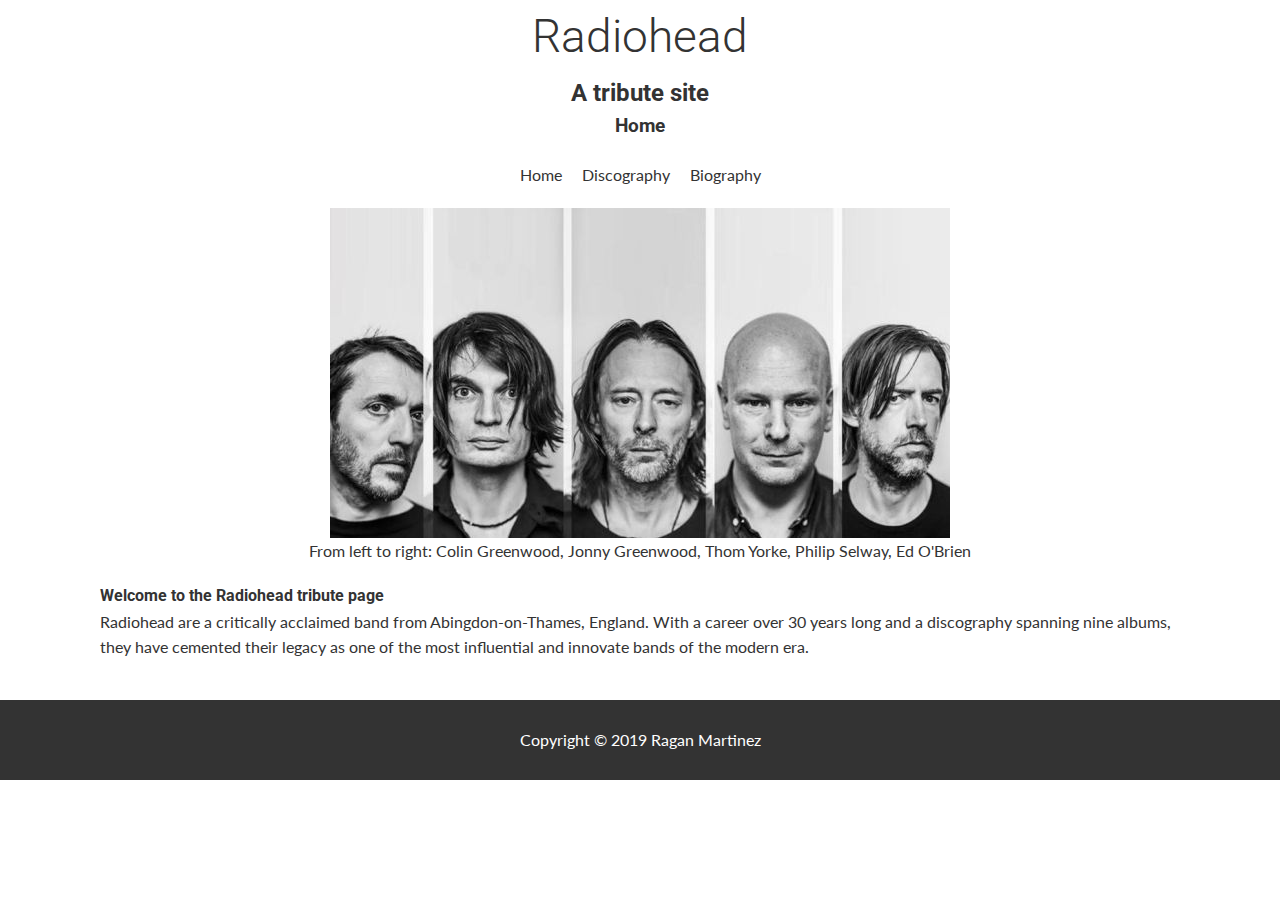
<file: index.html>
<!-- * Create a website about your favourite band using HTML (no css yet)
* Elements that should be included:
    * A homepage, featuring photo of the band and a brief description
     (How they started, genre, controversy etc)
    * A discography page, showing their latest 3 studio albums
    (in order of release, with an album cover and track listing)
    * A bio page showing an unordered list of band members, with a photo, name, instrument for each
    * A navbar with links to the 3 pages
    * A Heading on each page, telling the user which page they are on.
    * Hompage should have title of the band, with a sub-heading saying 'Tribute Site' or something similar
    * A footer with your copyright (make sure to use the symbol)
    * Your page should validate in this at this link: https://validator.w3.org/#validate_by_uri
    * Keep your code readabable and maintanable for your future self and future contributors. -->

<!DOCTYPE html>
<html lang="en">
  <head>
    <meta charset="UTF-8" />
    <meta name="viewport" content="width=device-width, initial-scale=1.0" />
    <meta http-equiv="X-UA-Compatible" content="ie=edge" />
    <title>Afternoon Challenge</title>
    <link rel="stylesheet" href="./styles.css" />
    <link href="https://fonts.googleapis.com/css?family=Lato:300,400|Roboto:300,400,700&display=swap" rel="stylesheet">

  </head>
  <body>
    <div class="container">
      <header>
        <h1>Radiohead</h1>
        <h2>A tribute site</h2>
        <h3>Home</h3>
      </header>
      <nav>
        <ul>
          <li>
            <a href="./index.html">Home</a>
          </li>
          <li>
            <a href="./discography.html">Discography</a>
          </li>
          <li>
            <a href="./bio.html">Biography</a>
          </li>
        </ul>
      </nav>
      <main>
        <figure class="hero">
          <img class="hero-image" src="./img/radiohead.jpg" alt="Radiohead" />
          <figcaption>
            From left to right: Colin Greenwood, Jonny Greenwood, Thom Yorke,
            Philip Selway, Ed O'Brien
          </figcaption>
        </figure>
        <section>
          <h4>Welcome to the Radiohead tribute page</h4>
          <p>
            Radiohead are a critically acclaimed band from Abingdon-on-Thames,
            England. With a career over 30 years long and a discography spanning
            nine albums, they have cemented their legacy as one of the most
            influential and innovate bands of the modern era.
          </p>
        </section>
      </main>
    </div>
    <footer>
      <div class="container">
        <p>Copyright &copy; 2019 Ragan Martinez</p>
      </div>
    </footer>
  </body>
</html>
</file>
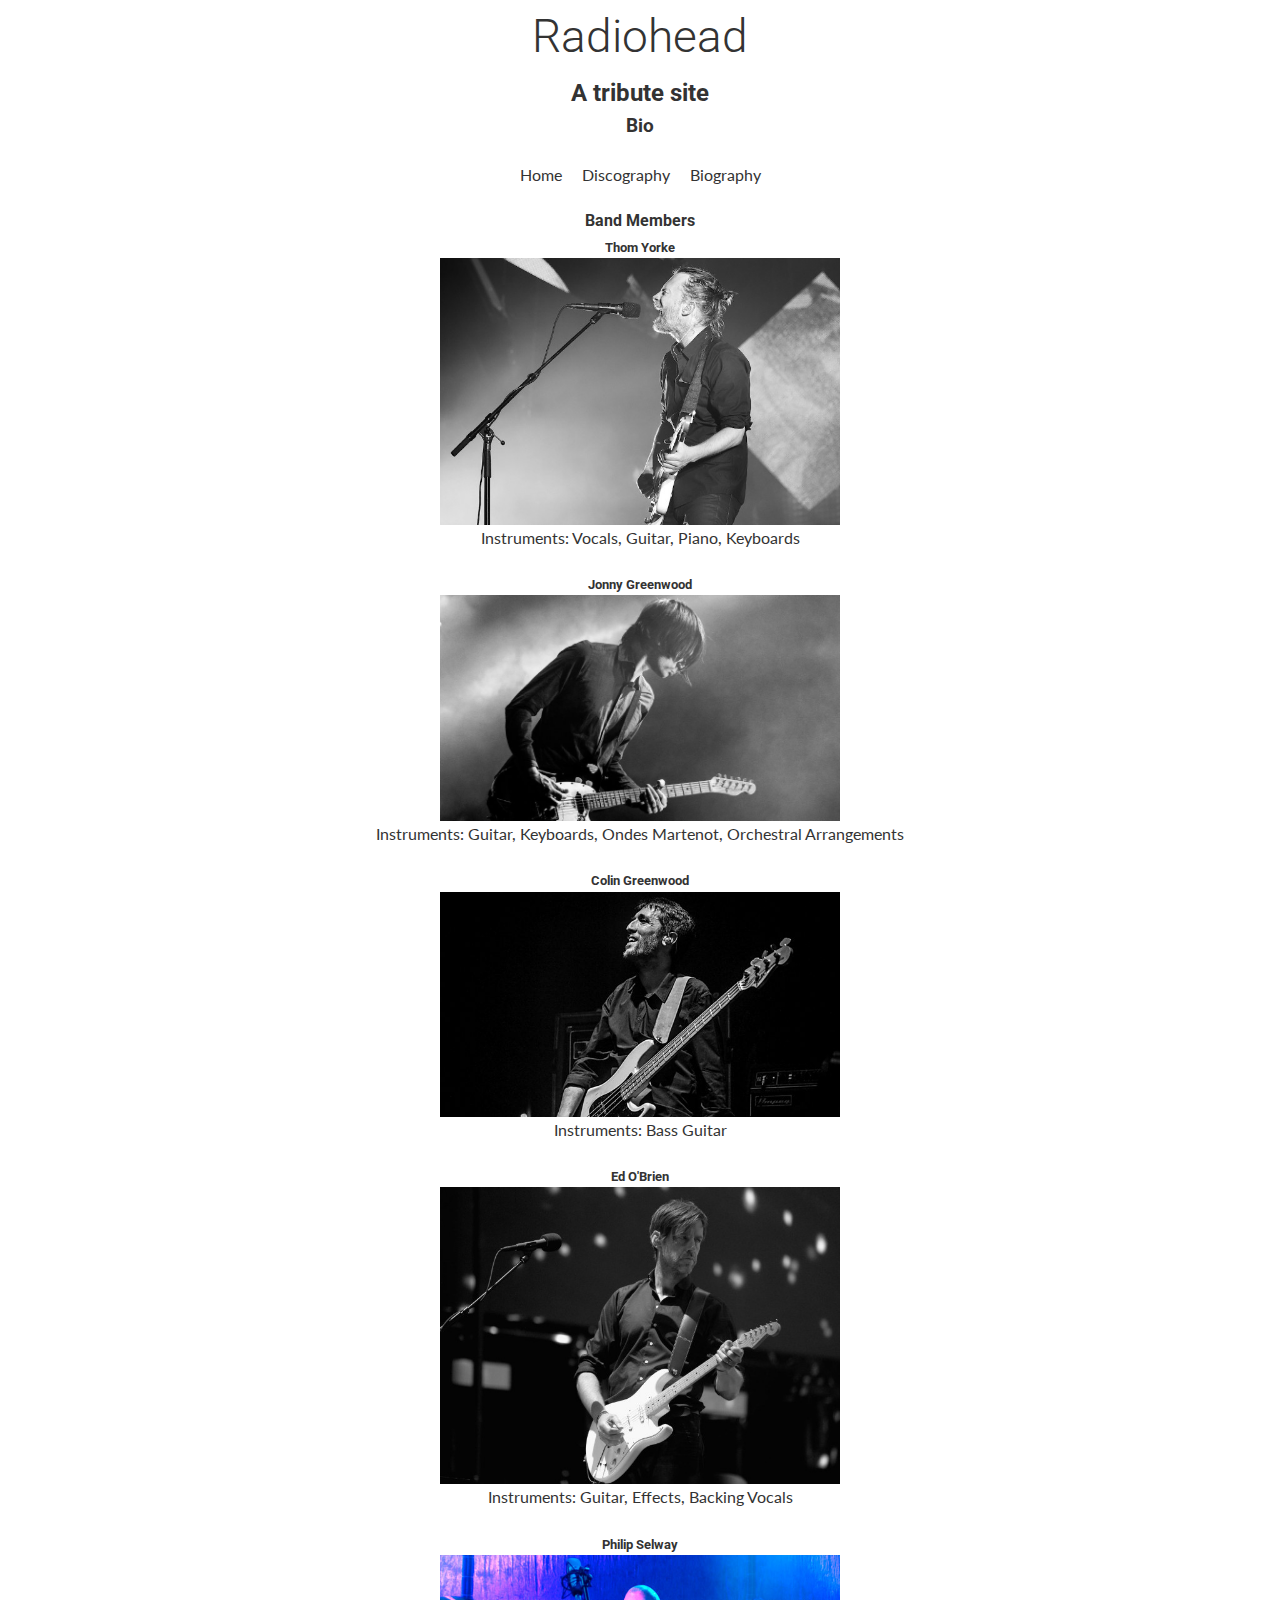
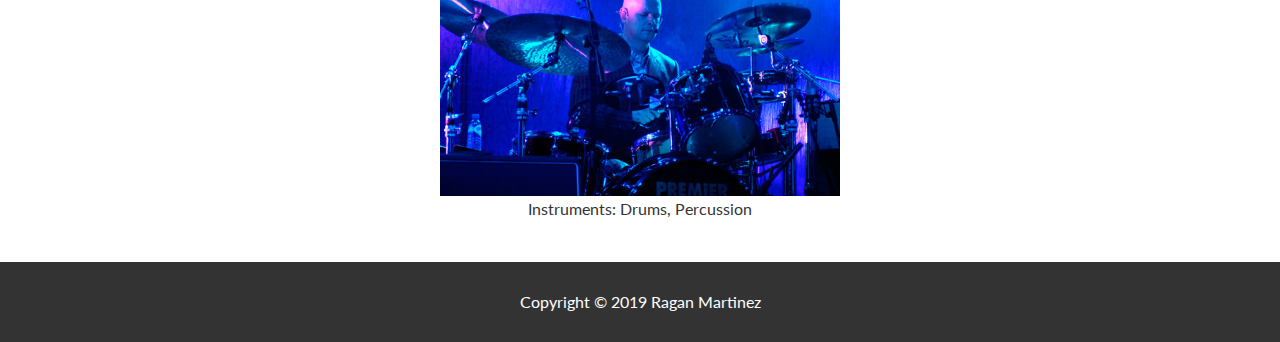
<file: bio.html>
<!DOCTYPE html>
<html lang="en">
  <head>
    <meta charset="UTF-8" />
    <meta name="viewport" content="width=device-width, initial-scale=1.0" />
    <meta http-equiv="X-UA-Compatible" content="ie=edge" />
    <title>Bio</title>
    <link rel="stylesheet" href="./styles.css" />
    <link
      href="https://fonts.googleapis.com/css?family=Lato:300,400|Roboto:300,400,700&display=swap"
      rel="stylesheet"
    />
  </head>
  <body>
    <header>
      <h1>Radiohead</h1>
      <h2>A tribute site</h2>
      <h3>Bio</h3>
    </header>
    <nav>
      <ul>
        <li>
          <a href="./index.html">Home</a>
        </li>
        <li>
          <a href="./discography.html">Discography</a>
        </li>
        <li>
          <a href="./bio.html">Biography</a>
        </li>
      </ul>
    </nav>
    <main class="bio">
      <h4>Band Members</h4>
      <ul>
        <li>
          <h5>Thom Yorke</h5>
          <figure>
            <img src="./img/thom.jpg" alt="Thom Yorke" />
            <figcaption>
              Instruments: Vocals, Guitar, Piano, Keyboards
            </figcaption>
          </figure>
        </li>
        <li>
          <h5>Jonny Greenwood</h5>
          <figure>
            <img src="./img/jonny.jpeg" alt="Jonny Greenwood" />
            <figcaption>
              Instruments: Guitar, Keyboards, Ondes Martenot, Orchestral
              Arrangements
            </figcaption>
          </figure>
        </li>
        <li>
          <h5>Colin Greenwood</h5>
          <figure>
            <img src="./img/colin.jpg" alt="Colin Greenwood" />
            <figcaption>Instruments: Bass Guitar</figcaption>
          </figure>
        </li>
        <li>
          <h5>Ed O'Brien</h5>
          <figure>
            <img src="./img/ed.jpg" alt="Ed O'Brien" />
            <figcaption>
              Instruments: Guitar, Effects, Backing Vocals
            </figcaption>
          </figure>
        </li>
        <li>
          <h5>Philip Selway</h5>
          <figure>
            <img src="./img/philip.jpg" alt="Philip Selway" />
            <figcaption>Instruments: Drums, Percussion</figcaption>
          </figure>
        </li>
      </ul>
    </main>
    <footer>
      <p>Copyright &copy; 2019 Ragan Martinez</p>
    </footer>
  </body>
</html>
</file>
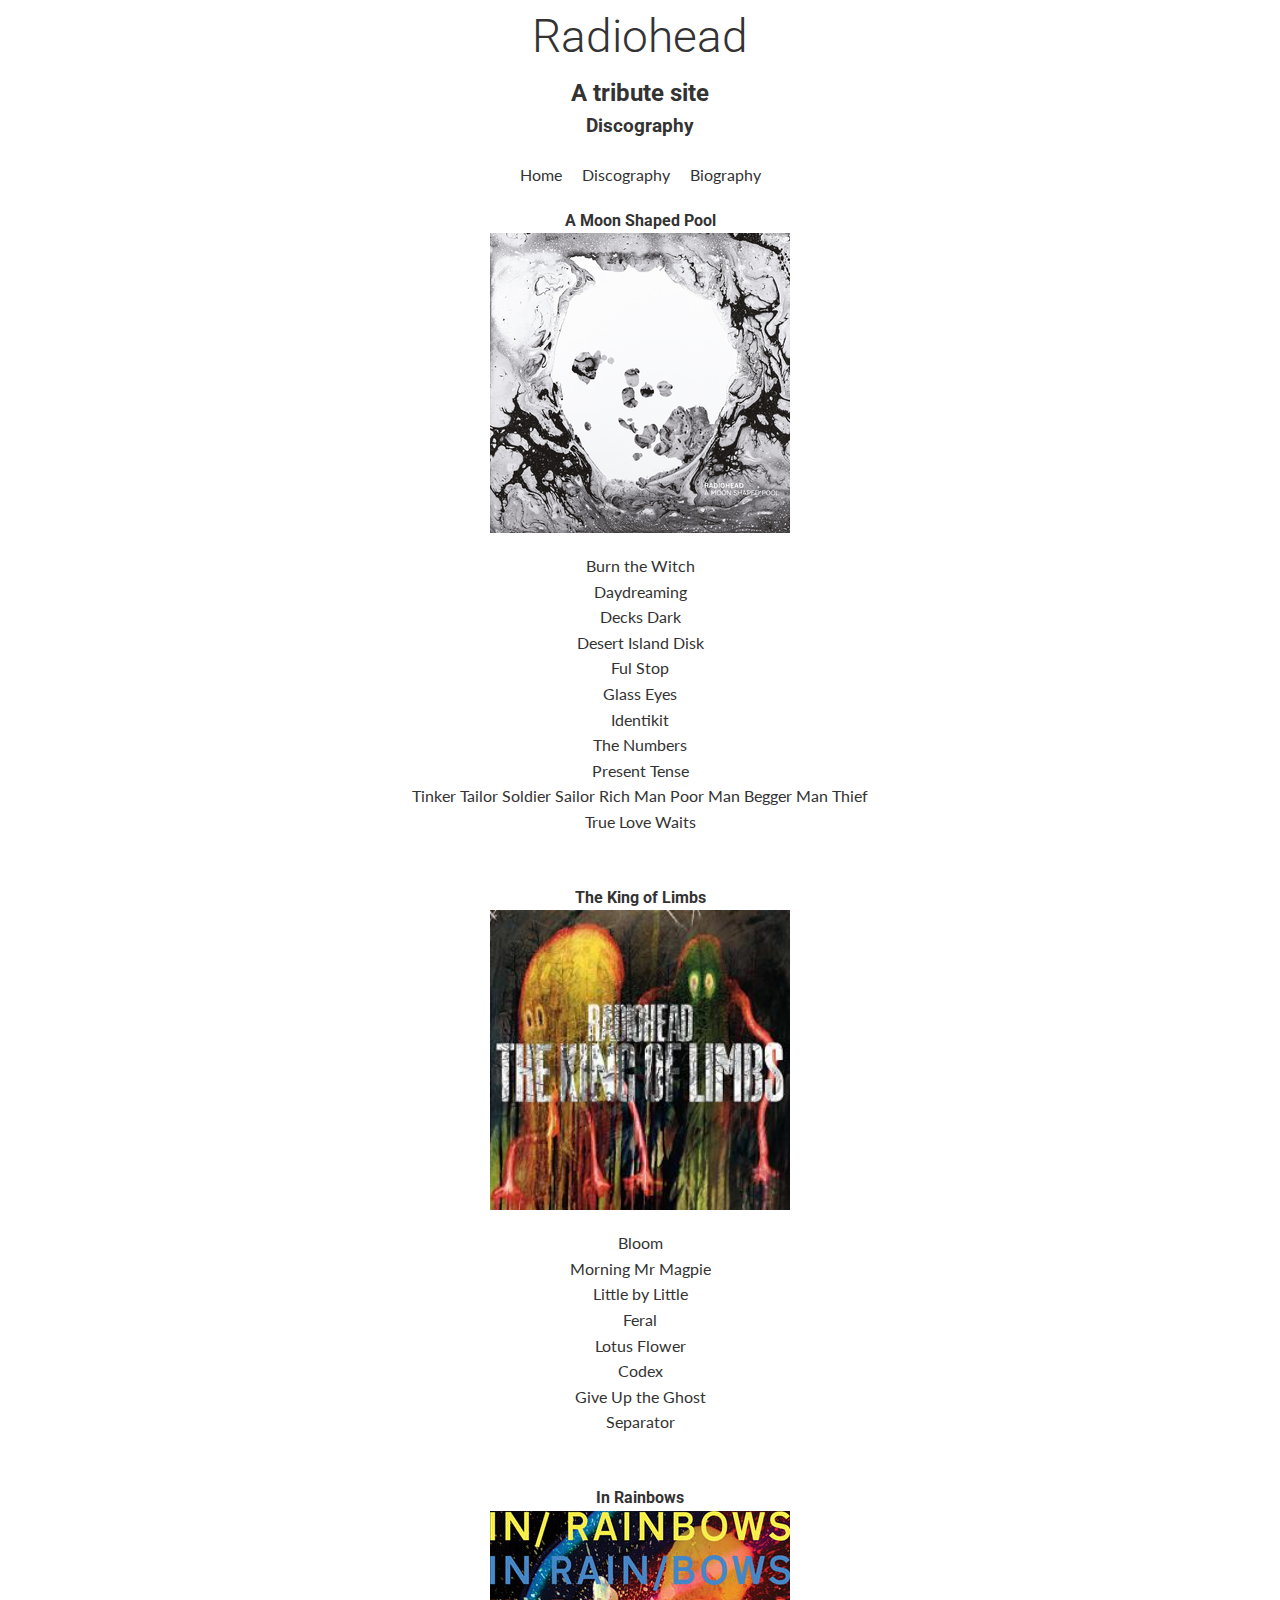
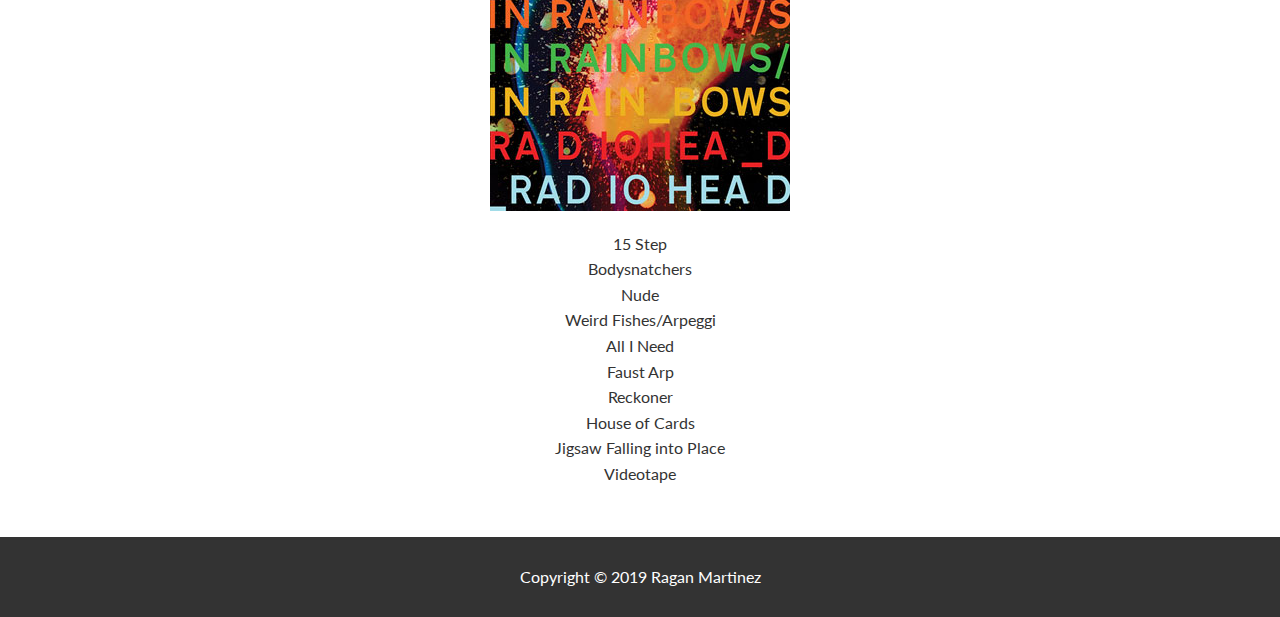
<file: discography.html>
<!DOCTYPE html>
<html lang="en">
  <head>
    <meta charset="UTF-8" />
    <meta name="viewport" content="width=device-width, initial-scale=1.0" />
    <meta http-equiv="X-UA-Compatible" content="ie=edge" />
    <title>Discography</title>
    <link rel="stylesheet" href="./styles.css" />
    <link
      href="https://fonts.googleapis.com/css?family=Lato:300,400|Roboto:300,400,700&display=swap"
      rel="stylesheet"
    />
  </head>
  <body>
    <div class="container">
      <header>
        <h1>Radiohead</h1>
        <h2>A tribute site</h2>
        <h3>Discography</h3>
      </header>
      <nav>
        <ul>
          <li>
            <a href="./index.html">Home</a>
          </li>
          <li>
            <a href="./discography.html">Discography</a>
          </li>
          <li>
            <a href="./bio.html">Biography</a>
          </li>
        </ul>
      </nav>
      <main class="discography">
        <section class="albumInfo">
          <h4>A Moon Shaped Pool</h4>
          <figure>
            <img
              class="albumArt"
              src="./img/a-moon-shaped-pool.jpg"
              alt="A Moon Shaped Pool"
            />
          </figure>
          <ol>
            <li>Burn the Witch</li>
            <li>Daydreaming</li>
            <li>Decks Dark</li>
            <li>Desert Island Disk</li>
            <li>Ful Stop</li>
            <li>Glass Eyes</li>
            <li>Identikit</li>
            <li>The Numbers</li>
            <li>Present Tense</li>
            <li>
              Tinker Tailor Soldier Sailor Rich Man Poor Man Begger Man Thief
            </li>
            <li>True Love Waits</li>
          </ol>
        </section>
        <section class="albumInfo">
          <h4>The King of Limbs</h4>
          <figure>
            <img
              class="albumArt"
              src="./img/the-king-of-limbs.jpg"
              alt="The King of Limbs"
            />
          </figure>
          <ol>
            <li>Bloom</li>
            <li>Morning Mr Magpie</li>
            <li>Little by Little</li>
            <li>Feral</li>
            <li>Lotus Flower</li>
            <li>Codex</li>
            <li>Give Up the Ghost</li>
            <li>Separator</li>
          </ol>
        </section>
        <section class="albumInfo">
          <h4>In Rainbows</h4>
          <figure>
            <img
              class="albumArt"
              src="./img/in-rainbows.jpg"
              alt="In Rainbows"
            />
          </figure>
          <ol>
            <li>15 Step</li>
            <li>Bodysnatchers</li>
            <li>Nude</li>
            <li>Weird Fishes/Arpeggi</li>
            <li>All I Need</li>
            <li>Faust Arp</li>
            <li>Reckoner</li>
            <li>House of Cards</li>
            <li>Jigsaw Falling into Place</li>
            <li>Videotape</li>
          </ol>
        </section>
      </main>
    </div>
    <footer>
      <p>Copyright &copy; 2019 Ragan Martinez</p>
    </footer>
  </body>
</html>
</file>
<file: styles.css>
/* GLOBALS */

* {
  margin: 0;
  padding: 0;
  box-sizing: inherit;
  /* border: 1px solid orangered; */
}

html {
  font-size: 62.5%;
  box-sizing: border-box;
  height: 100vh;
}

body {
  position: relative;
  height: 100%;
  font-size: 1.6rem;
  font-family: 'Lato', sans-serif;
  color: #333;
  line-height: 1.6;
  background-color: #fff;
}

h1,
h2,
h3,
h4,
h5,
h6 {
  font-family: 'Roboto', sans-serif;
}

h1 {
  font-size: 4.6rem;
  font-weight: 300;
}

a {
  text-decoration: none;
  color: #333;
  border-bottom: 1px solid transparent;
}

a:hover {
  border-bottom: 1px solid #333;
  transition: 0.3s all;
}

/* UTILITIES */

.container {
  margin: 0 auto;
  padding: 0 10rem;
}

/* MAIN */

header {
  text-align: center;
  margin-bottom: 2rem;
}

nav {
  margin-bottom: 2rem;
}

main {
  margin-bottom: 4rem;
}

figure {
  display: flex;
  flex-direction: column;
  justify-content: center;
}

figcaption {
  text-align: center;
}

nav ul {
  list-style: none;
  display: flex;
  justify-content: center;
}

nav > ul > li:not(:last-child) {
  margin-right: 2rem;
}

.hero {
  margin-bottom: 2rem;
}

.hero-image {
  margin: 0 auto;
}

.discography {
  text-align: center;
}

.albumInfo {
  margin-bottom: 5rem;
}

.albumInfo > figure {
  margin-bottom: 2rem;
}

.albumInfo li {
  display: block;
}

.albumArt {
  width: 30rem;
  height: auto;
  margin: 0 auto;
}

.bio {
  text-align: center;
}

.bio ul li {
  margin-bottom: 2rem;
}

.bio figure {
  display: flex;
  flex-direction: column;
  justify-content: center;
  align-items: center;
}

.bio figure img {
  width: 40rem;
}

footer {
  width: 100%;
  height: 8rem;
  background-color: #333;
  color: #fff;
  display: flex;
  justify-content: center;
  align-items: center;
}

/* MEDIA QUERIES */

@media only screen and (max-width: 800px) {
  .hero-image {
    width: 50rem;
  }
}

@media only screen and (max-width: 600px) {
  .container {
    margin: 0 auto;
    padding: 0 5rem;
  }

  .hero-image {
    width: 30rem;
  }

  .hero figcaption {
    font-size: 1.4rem;
  }
}
</file>
